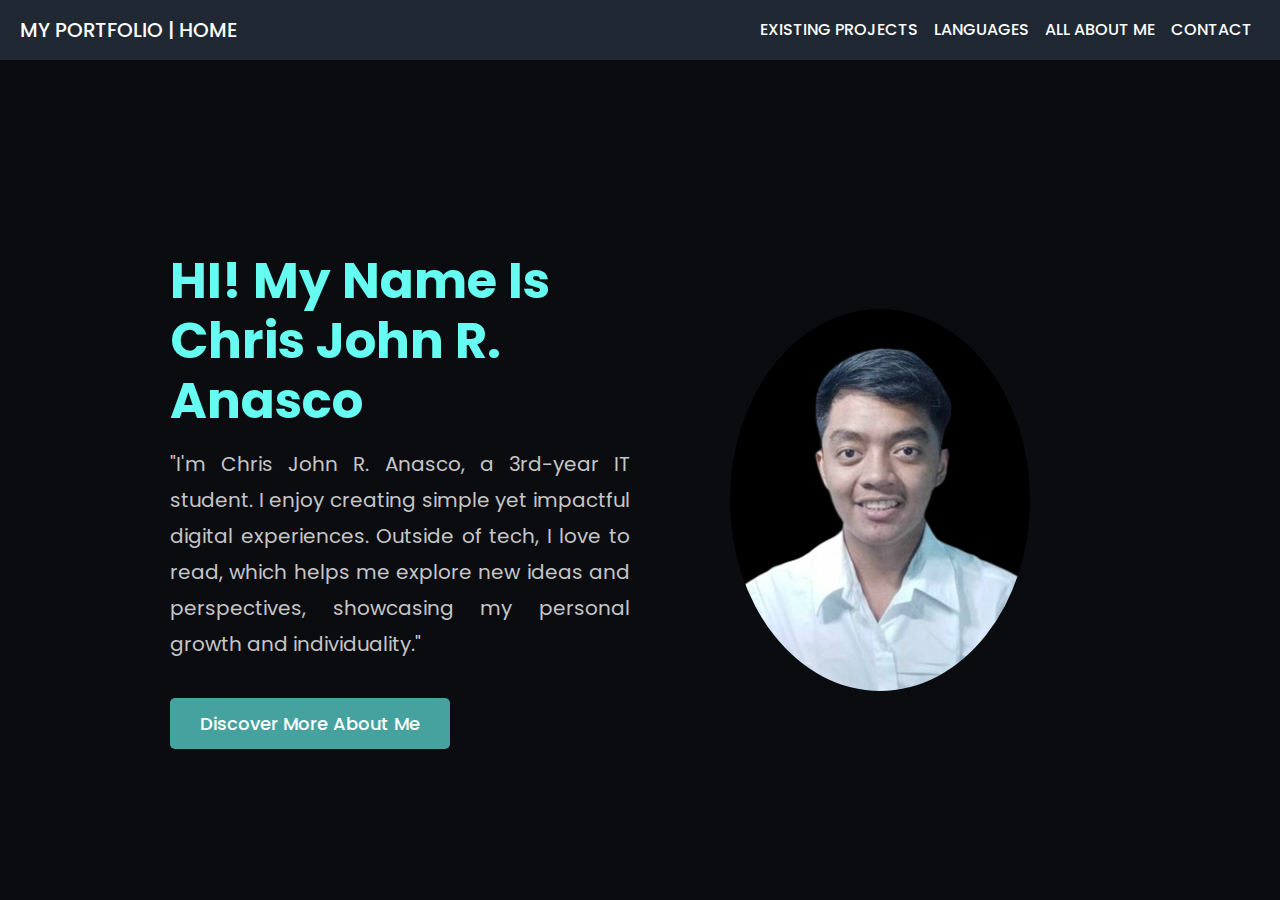
<file: IPT1_ANASCO/HTML/index.html>
<!DOCTYPE html>
<html lang="en">
<head>
    <meta charset="UTF-8">
    <meta name="viewport" content="width=device-width, initial-scale=1.0">
    <title>MY PORTFOLIO</title>
    <link rel="stylesheet" href="https://maxcdn.bootstrapcdn.com/bootstrap/4.5.2/css/bootstrap.min.css">
    <link href="https://fonts.googleapis.com/css2?family=Poppins:wght@400;500;700&display=swap" rel="stylesheet">
    <link rel="stylesheet" type="text/css" href="../CSS/portfolios.css" />

</head>
<body>

    <!-- Navbar -->
    <nav class="navbar navbar-expand-lg navbar-dark">
        <a class="navbar-brand" href="index.html">MY PORTFOLIO | HOME</a>
        <button class="navbar-toggler" type="button" data-toggle="collapse" data-target="#navbarNav" aria-controls="navbarNav" aria-expanded="false" aria-label="Toggle navigation">
            <span class="navbar-toggler-icon"></span>
        </button>
        <div class="collapse navbar-collapse justify-content-end" id="navbarNav">
            <ul class="navbar-nav">
                <li class="nav-item">
                    <a class="nav-link" href="existing-projects.html">EXISTING PROJECTS</a>
                </li>
                <li class="nav-item">
                    <a class="nav-link" href="languages.html">LANGUAGES</a>
                </li>
                <li class="nav-item">
                    <a class="nav-link" href="aboutme.html">ALL ABOUT ME</a>
                </li>
                <li class="nav-item">
                    <a class="nav-link" href="contact.html">CONTACT</a>
                </li>
            </ul>
        </div>
    </nav>

    <!-- Main Content -->
    <div class="portfolio-container">
        <!-- Left Side: Header and Paragraph -->
        <div class="content-left">
            <h1>HI! My Name Is <br> Chris John R. Anasco</h1>
            <p>
                "I'm Chris John R. Anasco, a 3rd-year IT student. I enjoy creating simple yet impactful digital experiences. Outside of tech, I love to read, which helps me explore new ideas and perspectives, showcasing my personal growth and individuality."
            </p>
            <a href="aboutme.html" class="btn btn-primary">Discover More About Me</a>
        </div>

        <!-- Right Side: Image or Logo -->
        <div class="content-right">
            <img src="../pics/me.png" alt="My Photo">
        </div>
    </div>

    <script src="https://ajax.googleapis.com/ajax/libs/jquery/3.5.1/jquery.min.js"></script>
    <script src="https://cdnjs.cloudflare.com/ajax/libs/popper.js/1.16.0/umd/popper.min.js"></script>
    <script src="https://maxcdn.bootstrapcdn.com/bootstrap/4.5.2/js/bootstrap.min.js"></script>
</body>
</html>
</file>
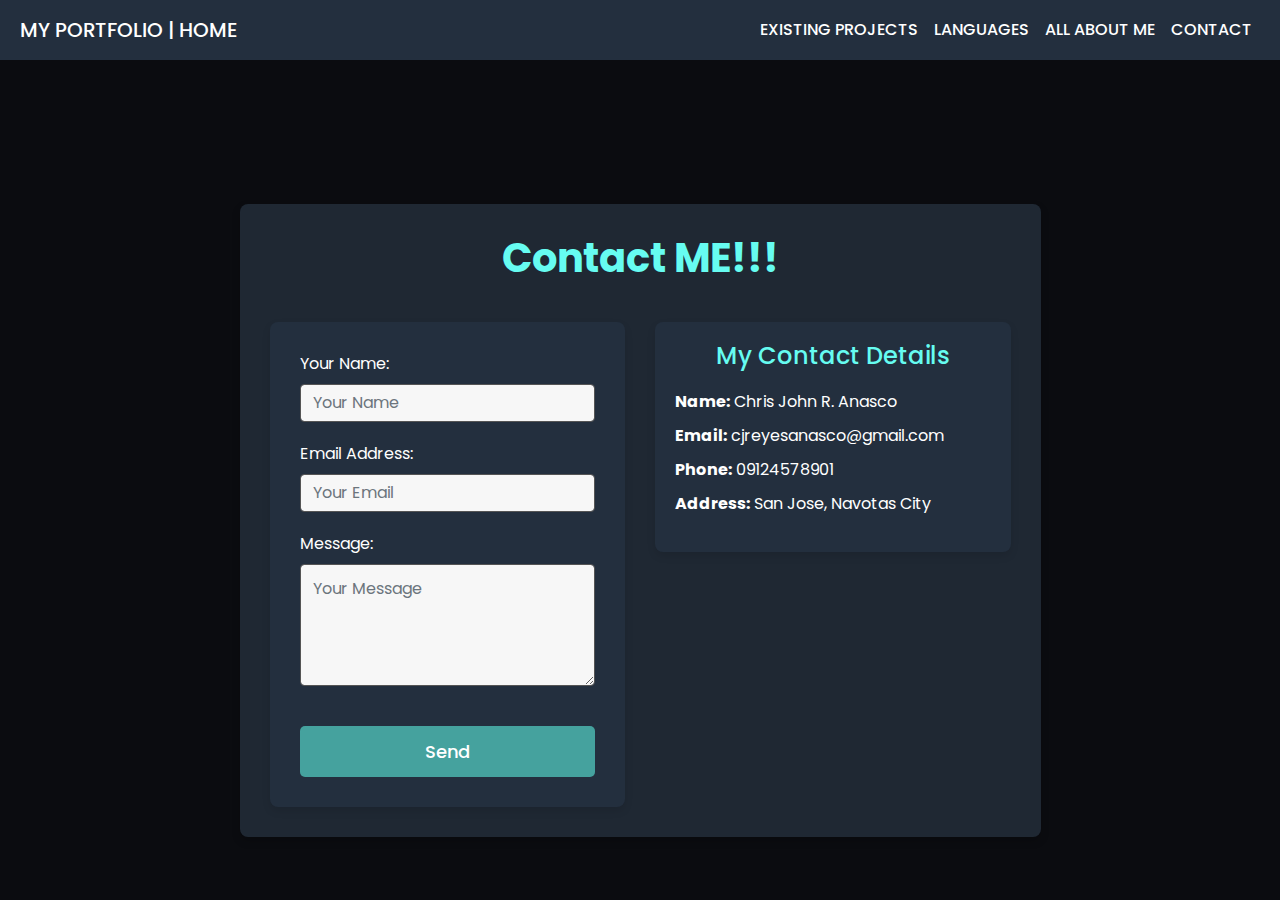
<file: IPT1_ANASCO/HTML/contact.html>
<!DOCTYPE html>
<html lang="en">
<head>
    <meta charset="UTF-8">
    <meta name="viewport" content="width=device-width, initial-scale=1.0">
    <title>Contact</title>
    <link rel="stylesheet" href="https://maxcdn.bootstrapcdn.com/bootstrap/4.5.2/css/bootstrap.min.css">
    <link href="https://fonts.googleapis.com/css2?family=Poppins:wght@400;500;700&display=swap" rel="stylesheet">
    <link rel="stylesheet" type="text/css" href="../CSS/portfolios.css" />
    <link rel="stylesheet" type="text/css" href="../CSS/contact.css" />
</head>
<body>

    <!-- Navbar -->
    <nav class="navbar navbar-expand-lg navbar-dark">
        <a class="navbar-brand" href="index.html">MY PORTFOLIO | HOME</a>
        <button class="navbar-toggler" type="button" data-toggle="collapse" data-target="#navbarNav" aria-controls="navbarNav" aria-expanded="false" aria-label="Toggle navigation">
            <span class="navbar-toggler-icon"></span>
        </button>
        <div class="collapse navbar-collapse justify-content-end" id="navbarNav">
            <ul class="navbar-nav">
                <li class="nav-item">
                    <a class="nav-link" href="existing-projects.html">EXISTING PROJECTS</a>
                </li>
                <li class="nav-item">
                    <a class="nav-link" href="languages.html">LANGUAGES</a>
                </li>
                <li class="nav-item">
                    <a class="nav-link" href="aboutme.html">ALL ABOUT ME</a>
                </li>
                <li class="nav-item">
                    <a class="nav-link" href="contact.html">CONTACT</a>
                </li>
            </ul>
        </div>
    </nav>

    <!-- Contact Content -->
    <section id="contact">
        <div class="container">
            <h2 class="section-title text-center">Contact ME!!!</h2>
            <div class="row">
                <!-- Left side: Contact form -->
                <div class="col-md-6">
                    <form>
                        <div class="form-group">
                            <label for="name">Your Name:</label>
                            <input type="text" class="form-control" id="name" placeholder="Your Name">
                        </div>
                        <div class="form-group">
                            <label for="email">Email Address:</label>
                            <input type="email" class="form-control" id="email" placeholder="Your Email">
                        </div>
                        <div class="form-group">
                            <label for="message">Message:</label>
                            <textarea class="form-control" id="message" rows="4" placeholder="Your Message"></textarea>
                        </div>
                        <button type="submit" class="btn btn-primary">Send</button>
                    </form>
                </div>
                
                <!-- Right side: Contact details -->
                <div class="col-md-6">
                    <div class="contact-details">
                        <h4 class="text-center">My Contact Details</h4>
                        <ul>
                            <li><strong>Name:</strong> Chris John R. Anasco</li>
                            <li><strong>Email:</strong> cjreyesanasco@gmail.com</li>
                            <li><strong>Phone:</strong> 09124578901</li>
                            <li><strong>Address:</strong> San Jose, Navotas City</li>
                        </ul>
                    </div>
                </div>
            </div>
        </div> <!-- End of container -->
    </section>

    <script src="https://ajax.googleapis.com/ajax/libs/jquery/3.5.1/jquery.min.js"></script>
    <script src="https://cdnjs.cloudflare.com/ajax/libs/popper.js/1.16.0/umd/popper.min.js"></script>
    <script src="https://maxcdn.bootstrapcdn.com/bootstrap/4.5.2/js/bootstrap.min.js"></script>
</body>
</html>
</file>
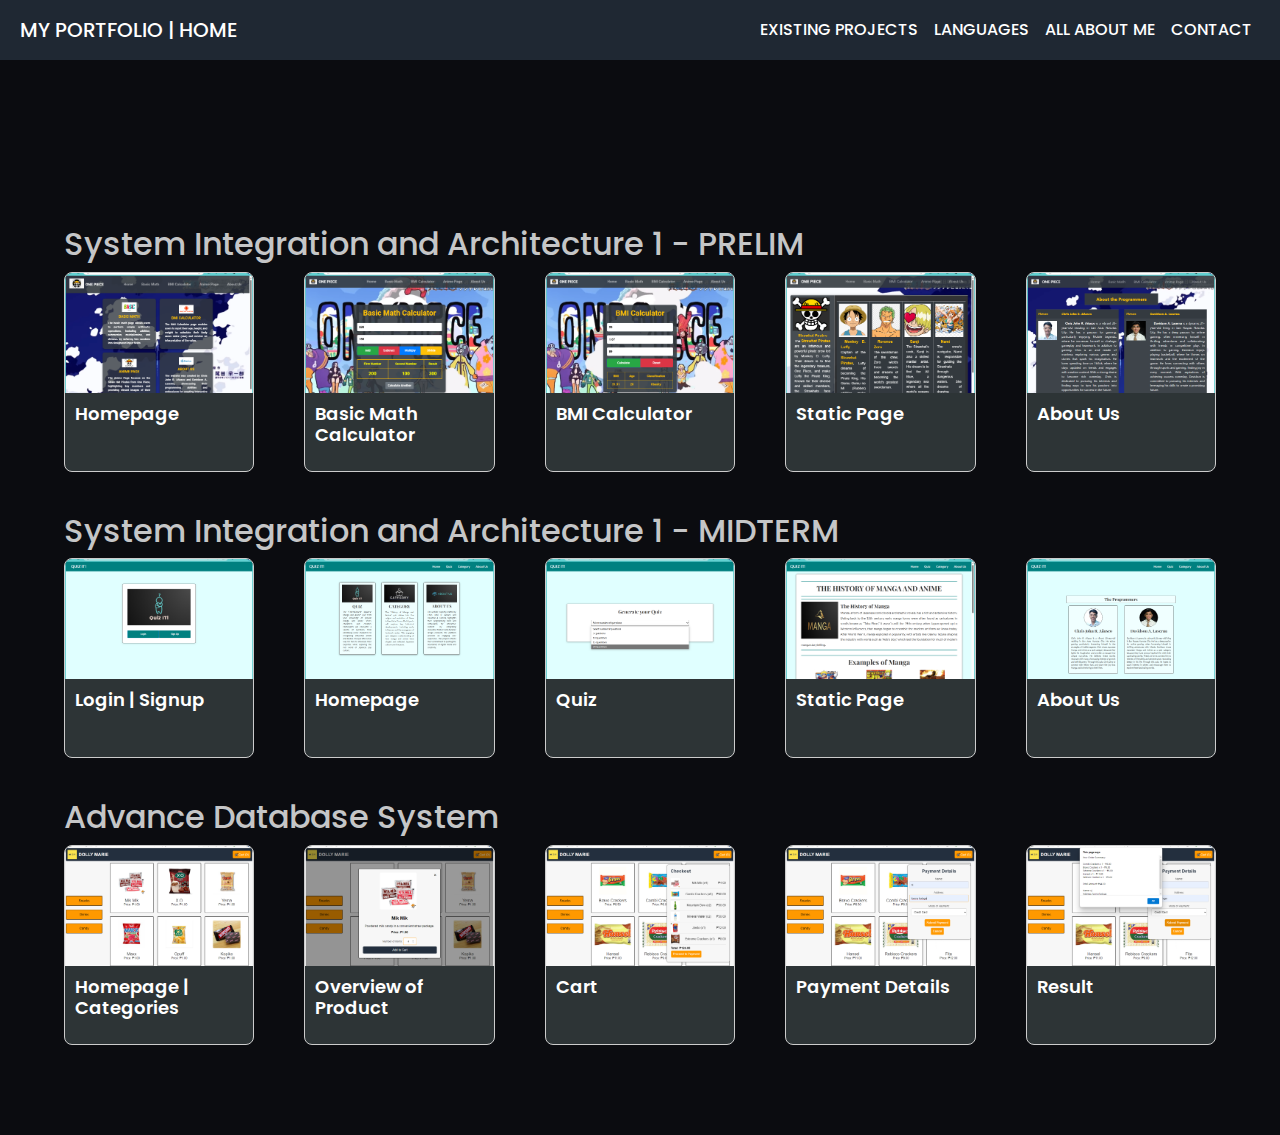
<file: IPT1_ANASCO/HTML/existing-projects.html>
<!DOCTYPE html>
<html lang="en">
<head>
    <meta charset="UTF-8">
    <meta name="viewport" content="width=device-width, initial-scale=1.0">
    <title>Existing Projects</title>
    <link rel="stylesheet" href="https://maxcdn.bootstrapcdn.com/bootstrap/4.5.2/css/bootstrap.min.css">
    <link href="https://fonts.googleapis.com/css2?family=Poppins:wght@400;500;700&display=swap" rel="stylesheet">
    <link rel="stylesheet" type="text/css" href="../CSS/portfolios.css" />
    <link rel="stylesheet" type="text/css" href="../CSS/projects.css" />

</head>
<body>

    <!-- Navbar -->
    <nav class="navbar navbar-expand-lg navbar-dark">
        <a class="navbar-brand" href="index.html">MY PORTFOLIO | HOME</a>
        <button class="navbar-toggler" type="button" data-toggle="collapse" data-target="#navbarNav" aria-controls="navbarNav" aria-expanded="false" aria-label="Toggle navigation">
            <span class="navbar-toggler-icon"></span>
        </button>
        <div class="collapse navbar-collapse justify-content-end" id="navbarNav">
            <ul class="navbar-nav">
                <li class="nav-item">
                    <a class="nav-link" href="existing-projects.html">EXISTING PROJECTS</a>
                </li>
                <li class="nav-item">
                    <a class="nav-link" href="languages.html">LANGUAGES</a>
                </li>
                <li class="nav-item">
                    <a class="nav-link" href="aboutme.html">ALL ABOUT ME</a>
                </li>
                <li class="nav-item">
                    <a class="nav-link" href="contact.html">CONTACT</a>
                </li>
            </ul>
        </div>
    </nav>

    <section id="existing-projects">
        <h2 class="section-title">System Integration and Architecture 1 - PRELIM</h2>
        <div class="card-deck">
            <!-- Project 1 -->
            <div class="card project-card">
                <img src="../pics/midterm1.png" class="card-img-top" alt="Project 1 Part 1">
                <div class="card-body">
                    <h5 class="card-title">Homepage</h5>
                </div>
            </div>
            <div class="card project-card">
                <img src="../pics/midterm2.png" class="card-img-top" alt="Project 1 Part 2">
                <div class="card-body">
                    <h5 class="card-title">Basic Math Calculator</h5>
                </div>
            </div>
            <div class="card project-card">
                <img src="../pics/midterm3.png" class="card-img-top" alt="Project 1 Part 3">
                <div class="card-body">
                    <h5 class="card-title">BMI Calculator</h5>
                </div>
            </div>
            <div class="card project-card">
                <img src="../pics/midterm4.png" class="card-img-top" alt="Project 1 Part 3">
                <div class="card-body">
                    <h5 class="card-title">Static Page</h5>
                </div>
            </div>
            <div class="card project-card">
                <img src="../pics/midterm5.png" class="card-img-top" alt="Project 1 Part 3">
                <div class="card-body">
                    <h5 class="card-title">About Us</h5>
                </div>
            </div>
        </div>
        <h2 class="section-title">System Integration and Architecture 1 - MIDTERM</h2>
        <div class="card-deck">
            <!-- Project 1 -->
            <div class="card project-card">
                <img src="../pics/final1.png" class="card-img-top" alt="Project 1 Part 1">
                <div class="card-body">
                    <h5 class="card-title">Login | Signup</h5>
                </div>
            </div>
            <div class="card project-card">
                <img src="../pics/final2.png" class="card-img-top" alt="Project 1 Part 2">
                <div class="card-body">
                    <h5 class="card-title">Homepage</h5>
                </div>
            </div>
            <div class="card project-card">
                <img src="../pics/final3.png" class="card-img-top" alt="Project 1 Part 3">
                <div class="card-body">
                    <h5 class="card-title">Quiz</h5>
                </div>
            </div>
            <div class="card project-card">
                <img src="../pics/final4.png" class="card-img-top" alt="Project 1 Part 3">
                <div class="card-body">
                    <h5 class="card-title">Static Page</h5>
                </div>
            </div>
            <div class="card project-card">
                <img src="../pics/final5.png" class="card-img-top" alt="Project 1 Part 3">
                <div class="card-body">
                    <h5 class="card-title">About Us</h5>
                </div>
            </div>
        </div>
        <h2 class="section-title">Advance Database System</h2>
        <div class="card-deck">
            <!-- Project 1 -->
            <div class="card project-card">
                <img src="../pics/ads1 (1).png" class="card-img-top" alt="Project 1 Part 1">
                <div class="card-body">
                    <h5 class="card-title">Homepage | Categories</h5>
                </div>
            </div>
            <div class="card project-card">
                <img src="../pics/ads2.png" class="card-img-top" alt="Project 1 Part 2">
                <div class="card-body">
                    <h5 class="card-title">Overview of Product</h5>
                </div>
            </div>
            <div class="card project-card">
                <img src="../pics/ads3.png" class="card-img-top" alt="Project 1 Part 3">
                <div class="card-body">
                    <h5 class="card-title">Cart</h5>
                </div>
            </div>
            <div class="card project-card">
                <img src="../pics/ads4.png" class="card-img-top" alt="Project 1 Part 3">
                <div class="card-body">
                    <h5 class="card-title">Payment Details</h5>
                </div>
            </div>
            <div class="card project-card">
                <img src="../pics/ads5.png" class="card-img-top" alt="Project 1 Part 3">
                <div class="card-body">
                    <h5 class="card-title">Result</h5>
                </div>
            </div>
        </div>
      
    </section>
    
    

    <script src="https://ajax.googleapis.com/ajax/libs/jquery/3.5.1/jquery.min.js"></script>
    <script src="https://cdnjs.cloudflare.com/ajax/libs/popper.js/1.16.0/umd/popper.min.js"></script>
    <script src="https://maxcdn.bootstrapcdn.com/bootstrap/4.5.2/js/bootstrap.min.js"></script>
</body>
</html>
</file>
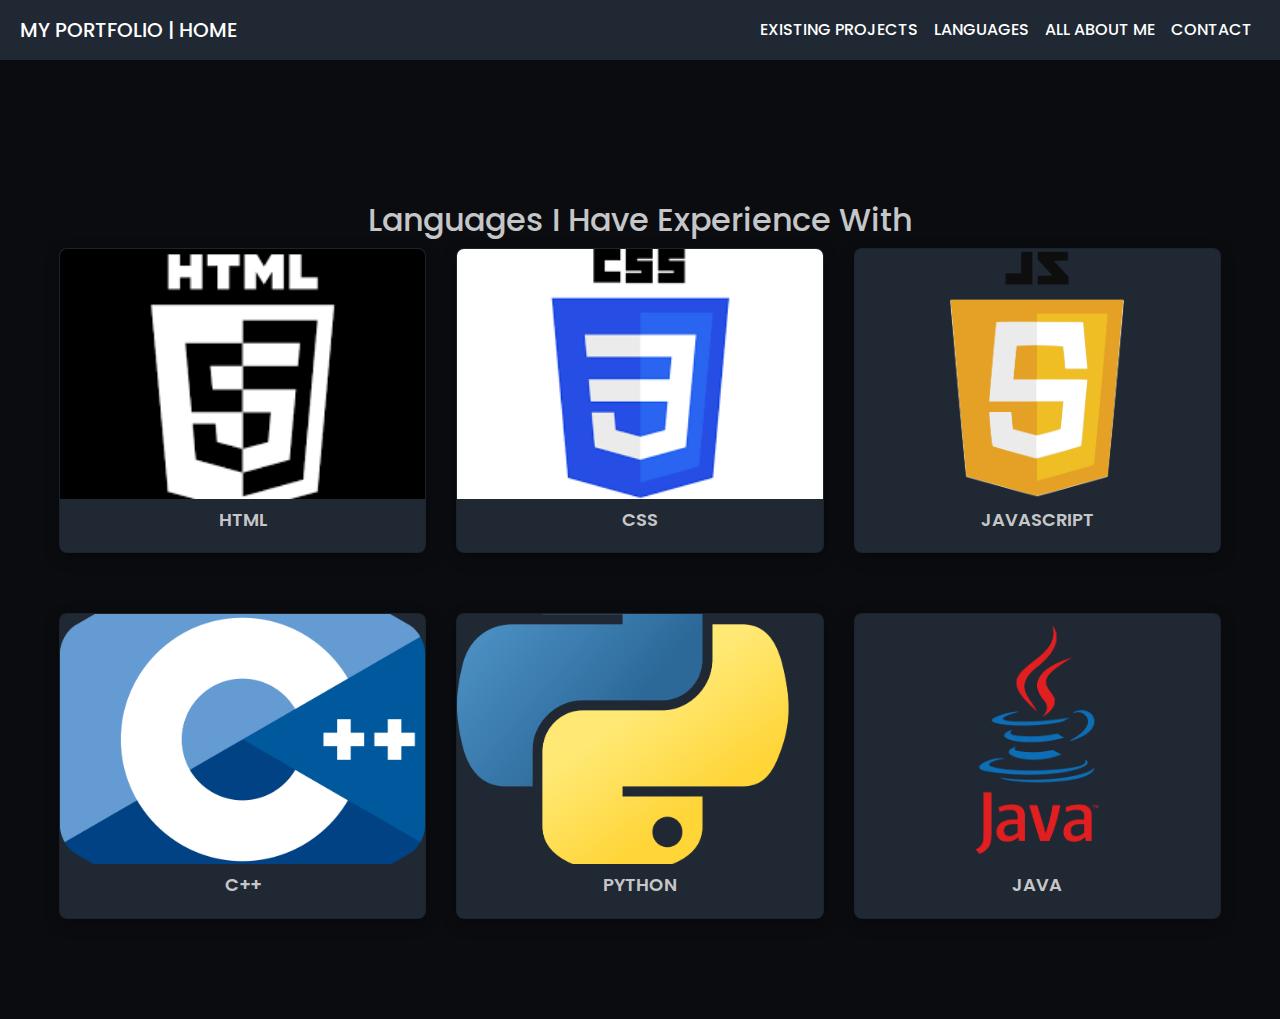
<file: IPT1_ANASCO/HTML/languages.html>
<!DOCTYPE html>
<html lang="en">
<head>
    <meta charset="UTF-8">
    <meta name="viewport" content="width=device-width, initial-scale=1.0">
    <title>Languages</title>
    <link rel="stylesheet" href="https://maxcdn.bootstrapcdn.com/bootstrap/4.5.2/css/bootstrap.min.css">
    <link href="https://fonts.googleapis.com/css2?family=Poppins:wght@400;500;700&display=swap" rel="stylesheet">
    <link rel="stylesheet" type="text/css" href="../CSS/portfolios.css" />
    <link rel="stylesheet" type="text/css" href="../CSS/languanges.css" />

</head>
<body>
    <!-- Navbar -->
    <nav class="navbar navbar-expand-lg navbar-dark">
        <a class="navbar-brand" href="index.html">MY PORTFOLIO | HOME</a>
        <button class="navbar-toggler" type="button" data-toggle="collapse" data-target="#navbarNav" aria-controls="navbarNav" aria-expanded="false" aria-label="Toggle navigation">
            <span class="navbar-toggler-icon"></span>
        </button>
        <div class="collapse navbar-collapse justify-content-end" id="navbarNav">
            <ul class="navbar-nav">
                <li class="nav-item">
                    <a class="nav-link" href="existing-projects.html">EXISTING PROJECTS</a>
                </li>
                <li class="nav-item">
                    <a class="nav-link" href="languages.html">LANGUAGES</a>
                </li>
                <li class="nav-item">
                    <a class="nav-link" href="aboutme.html">ALL ABOUT ME</a>
                </li>
                <li class="nav-item">
                    <a class="nav-link" href="contact.html">CONTACT</a>
                </li>
            </ul>
        </div>
    </nav>

    <!-- Languages Content -->
    <section id="languages">
        <h2 class="section-title">Languages I Have Experience With</h2>
        <div class="language-cards-container">
            <div class="row">
                <div class="col-md-4">
                    <div class="card language-card">
                        <img src="../pics/html.png" class="card-img-top" alt="Python">
                        <div class="card-body">
                            <h5 class="card-title">HTML</h5>
                        </div>
                    </div>
                </div>
                <div class="col-md-4">
                    <div class="card language-card">
                        <img src="../pics/css.png" class="card-img-top" alt="Java">
                        <div class="card-body">
                            <h5 class="card-title">CSS</h5>
                        </div>
                    </div>
                </div>
                <div class="col-md-4">
                    <div class="card language-card">
                        <img src="../pics/js.png" class="card-img-top" alt="HTML & CSS">
                        <div class="card-body">
                            <h5 class="card-title">JAVASCRIPT</h5>
                        </div>
                    </div>
                </div>
            </div>
            <!-- Second Row of Cards -->
            <div class="row">
                <div class="col-md-4">
                    <div class="card language-card">
                        <img src="../pics/cplusplus.png" class="card-img-top" alt="JavaScript">
                        <div class="card-body">
                            <h5 class="card-title">C++</h5>
                        </div>
                    </div>
                </div>
                <div class="col-md-4">
                    <div class="card language-card">
                        <img src="../pics/python.png" class="card-img-top" alt="C#">
                        <div class="card-body">
                            <h5 class="card-title">PYTHON</h5>
                        </div>
                    </div>
                </div>
                <div class="col-md-4">
                    <div class="card language-card">
                        <img src="../pics/java.png" class="card-img-top" alt="Ruby">
                        <div class="card-body">
                            <h5 class="card-title">JAVA</h5>
                        </div>
                    </div>
                </div>
            </div>
        </div>
    </section>

    <script src="https://ajax.googleapis.com/ajax/libs/jquery/3.5.1/jquery.min.js"></script>
    <script src="https://cdnjs.cloudflare.com/ajax/libs/popper.js/1.16.0/umd/popper.min.js"></script>
    <script src="https://maxcdn.bootstrapcdn.com/bootstrap/4.5.2/js/bootstrap.min.js"></script>
</body>
</html>
</file>
<file: IPT1_ANASCO/CSS/portfolios.css>
:root {
        --dark-bg: #0B0C10;
        --light-bg: #1F2833;
        --text-color: #C5C6C7;
        --accent-color: #66FCF1;
        --hover-color: #45A29E;
    }


    body {
        background-color: var(--dark-bg);
        font-family: 'Poppins', sans-serif;
        color: var(--text-color);
        margin: 0;
        padding: 0;
        display: flex;
        justify-content: center;
        align-items: center;
        height: 100vh;
    }


    .navbar {
        background-color: var(--light-bg);
        padding: 10px 20px;
        position: fixed;
        top: 0;
        width: 100%;
        z-index: 1000;
    }

    .navbar a {
        color: white !important;
        font-weight: 500;
    }

    .navbar a:hover {
        background-color: var(--hover-color) !important;
        border-radius: 5px;
    }


    .portfolio-container {
        display: flex;
        justify-content: space-between;
        align-items: center;
        width: 90%;
        max-width: 1000px;
        padding: 30px;
        margin-top: 100px; 
    }


    .content-left {
        flex: 1;
        padding-right: 20px;
    }

    h1 {
        font-size: 50px;
        margin-bottom: 15px;
        color: var(--accent-color);
        font-weight: 700;
    }

    p {
        font-size:20px;
        line-height: 1.8;
        font-weight: 400;
        text-align: justify;
    }


    .content-right {
        flex: 1;
        display: flex;
        justify-content: center;
        align-items: center;
    }

    .content-right img {
        max-width: 300px;
        border-radius: 50%;
        transition: transform 0.3s ease, box-shadow 0.3s ease;
    }


    .content-right img:hover {
        transform: scale(1.1);
        box-shadow: 0 10px 25px rgba(0, 0, 0, 0.3);
    }


    .btn-primary {
        background-color: var(--hover-color);
        border: none;
        padding: 12px 30px;
        font-size: 18px;
        font-weight: 500;
        border-radius: 5px;
        transition: background-color 0.3s ease;
        margin-top: 20px;
    }

    .btn-primary:hover {
        background-color: var(--accent-color);
        color: white;
    }


    @media (max-width: 768px) {
        .portfolio-container {
            flex-direction: column;
            text-align: center;
        }

        .content-left {
            padding-right: 0;
        }

        .content-right {
            margin-top: 20px;
        }
    }
</file>
<file: IPT1_ANASCO/CSS/contact.css>
body {
    font-family: 'Poppins', sans-serif;
    background-color: #0B0C10; 
    color: #fff; 
    margin: 0;
    padding: 0;
}


.navbar {
    background-color: #232F3E; 
    position: fixed;
    width: 100%;
    top: 0;
    z-index: 10;
}

.navbar-brand, .navbar-nav .nav-link {
    color: #fff !important;
}

.navbar-nav .nav-link:hover {
    color: #fdfcf9 !important; 
}


#contact {
    padding: 100px 0 60px; 
    margin-top: 70px; 
}


.section-title {
    font-size: 2.5rem;
    color: #66FCF1; 
    font-weight: 700;
    margin-bottom: 40px;
}


.container {
    background-color: #1F2833; 
    padding: 30px;
    border-radius: 8px;
    box-shadow: 0 4px 8px rgba(0, 0, 0, 0.2);
    max-width: 1200px; 
    margin-top: 30px;
    margin-left: auto;
    margin-right: auto; 
}

.row {
    display: flex;
    justify-content: space-between;
    align-items: flex-start; 
}


form {
    background-color: #232F3E; 
    padding: 30px;
    border-radius: 8px;
    box-shadow: 0 4px 8px rgba(0, 0, 0, 0.1);
    height: auto; 
}

form .form-group {
    margin-bottom: 20px;
}

form .form-control {
    border-radius: 4px;
    border: 1px solid #555;
    padding: 12px;
    background-color: #f7f7f7;
    color: #333;
}

form button {
    background-color: #FF9900; 
    color: #fff;
    border: none;
    padding: 12px 25px;
    border-radius: 4px;
    font-weight: 600;
    margin-top: 20px;
    width: 100%;
}

form button:hover {
    background-color: #e68a00;
}


.contact-details {
    background-color: #232F3E;
    padding: 20px;
    border-radius: 8px;
    box-shadow: 0 4px 8px rgba(0, 0, 0, 0.1);
}

.contact-details h4 {
    color: #66FCF1;
    margin-bottom: 20px;
    text-align: center;
}

.contact-details ul {
    list-style-type: none;
    padding: 0;
}

.contact-details li {
    margin-bottom: 10px;
    color: #fff;
}


@media (max-width: 768px) {
    .section-title {
        font-size: 2rem;
    }

    .container {
        padding: 20px;
    }

    form button {
        width: 100%;
    }

    .contact-details {
        margin-top: 30px;
    }

    .row {
        flex-direction: column; 
    }
}
</file>
<file: IPT1_ANASCO/CSS/projects.css>
#existing-projects {
    margin-top: 10px; 
    padding-bottom: 50px;
    text-align: left;
    padding-left: 20px; 
    padding-right: 20px; 
}

.card-deck {
    display: flex;
    flex-wrap: wrap;
    justify-content: flex-start; 
    gap: 20px;
    margin-bottom: 40px; 
}


.project-card {
    flex: 1 1 calc(33.333% - 20px); 
    box-sizing: border-box;
    max-width: 280px; 
    height: 200px; 
    margin-bottom: 20px; 
    background-color: #2D3436; 
    border: 1px solid #ccc; 
    border-radius: 8px; 
    overflow: hidden; 
    position: relative; 
}

.card-img-top {
    height: 120px; 
    object-fit: cover; 
    transition: transform 0.3s ease, box-shadow 0.3s ease; 
}


.project-card:hover .card-img-top {
    transform: scale(1.1); 
    box-shadow: 0 10px 20px rgba(0, 0, 0, 0.3); 
}

.card-body {
    padding: 10px;
    color: white;
}

.card-title {
    font-size: 18px;
    font-weight: 600;
}

.card-text {
    font-size: 14px;
    color: #aaa;
}


@media (max-width: 768px) {
    .card-deck {
        flex-direction: column; 
        align-items: flex-start;
    }

    .project-card {
        flex: 1 1 100%; 
        margin-bottom: 20px; 
        max-width: 100%; 
    }

    .card-img-top {
        height: 150px; 
    }
}

body, html {
    padding-top: 150px; 
}
</file>
<file: IPT1_ANASCO/CSS/languanges.css>
.navbar {
    background-color: var(--light-bg);
    padding: 10px 20px;
    position: fixed;
    top: 0;
    width: 100%;
    z-index: 1000;
}

#languages {
    margin-top: 120px; 
    padding: 40px 20px;
    text-align: center;
}


body {
    margin-top: 80px; 
}


.language-cards-container .row {
    display: flex;
    justify-content: space-around;
    margin-bottom: 40px;
}


.language-card {
    background-color: var(--light-bg);
    border-radius: 8px;
    overflow: hidden;
    box-shadow: 0 5px 15px rgba(0, 0, 0, 0.3);
    transition: transform 0.3s ease, box-shadow 0.3s ease;
    margin-bottom: 20px;
}

.language-card img {
    width: 100%;
    height: 250px; 
    object-fit: cover; 
    transition: transform 0.3s ease, box-shadow 0.3s ease;
}


.language-card:hover {
    transform: scale(1.05);
    box-shadow: 0 10px 25px rgba(0, 0, 0, 0.3);
}

.language-card img:hover {
    transform: scale(1.1); 
}


.language-card .card-body {
    padding: 10px;
}

.language-card .card-title {
    font-size: 18px;
    font-weight: 600;
    color: var(--text-color);
}


@media (max-width: 768px) {
    .language-cards-container .row {
        flex-direction: column;
        align-items: center;
    }

    .language-card {
        width: 90%; 
    }

    .language-card img {
        height: 200px; 
    }
}
</file>
